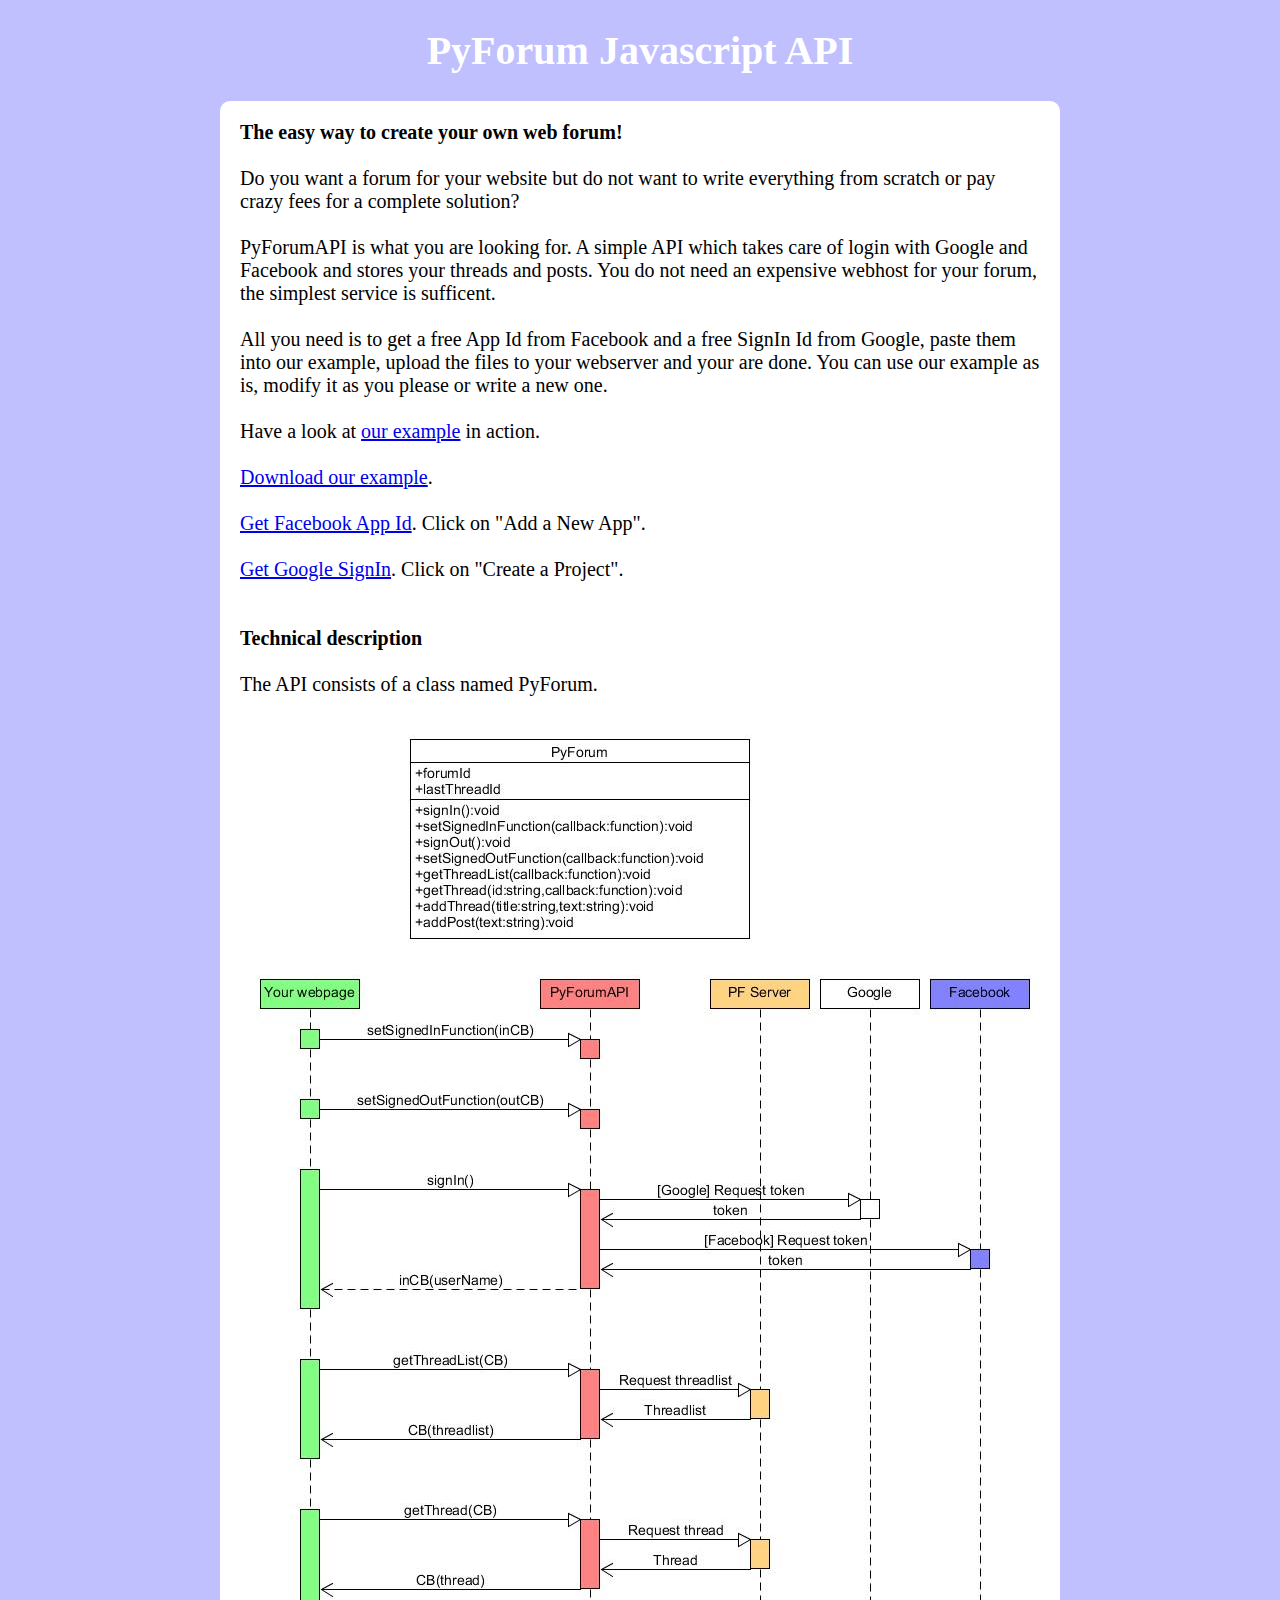
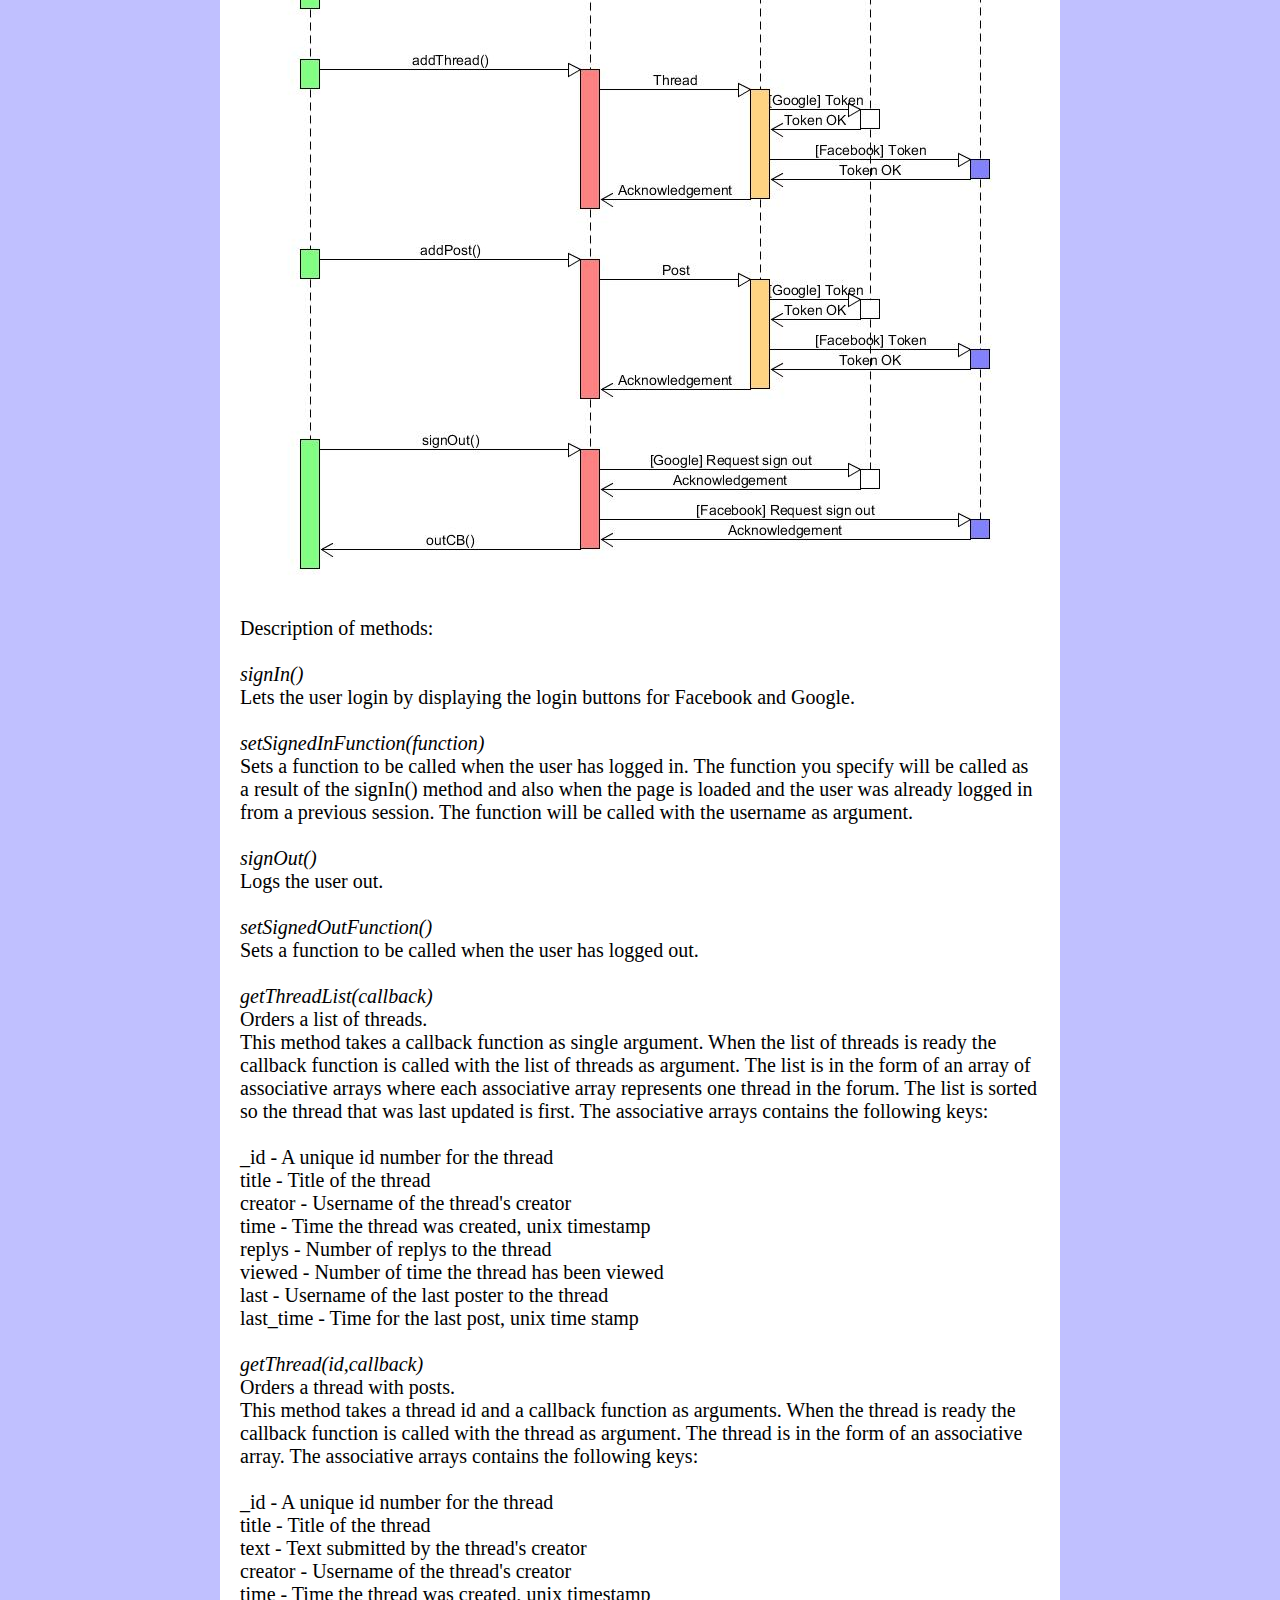
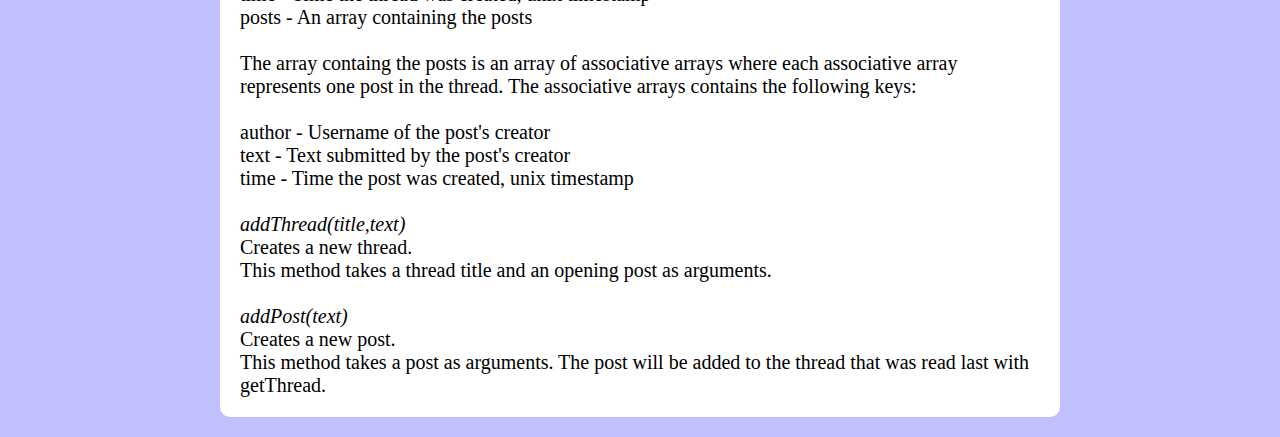
<file: index.html>
<!DOCTYPE html>

<html lang = "en">
   
<head>
	<title>PyForumAPI</title>
	<meta name="viewport" content="width=device-width, user-scalable=no, initial-scale=1.0, maximum-scale=1.0,  minimum-scale=1.0"> 
	<meta charset='utf-8' />
</head>

<style>
	body {
		background-color:#c0c0ff;
	}

	#main {
		width:90%;
		max-width:800px;
		font-size:20px;
		margin:20px auto;
		padding:20px 20px 20px 20px;
		border-radius:10px;
		background-color:#ffffff;
	}
	
	h1 {
		text-align:center;
		font-size:40px;
		color:#ffffff;
	}
		
</style>


<body>
	<h1>PyForum Javascript API</h1>
	<div id="main">
		<b>The easy way to create your own web forum!</b><br><br>
		Do you want a forum for your website but do not want to write everything from scratch or pay crazy fees for a complete solution?<br><br>
		PyForumAPI is what you are looking for. A simple API which takes care of login with Google and Facebook and stores your threads and posts.
		You do not need an expensive webhost for your forum, the simplest service is sufficent.<br><br>
		All you need is to get a free App Id from Facebook and a free SignIn Id from Google, paste them into our example, upload the files to your webserver and your are done.
		You can use our example as is, modify it as you please or write a new one.
		<br><br>
		Have a look at <a href="http://nile16.nu/forum/example.html">our example</a> in action.	
		<br><br>
		<a href="pyforum.zip">Download our example</a>.	
		<br><br>
		<a href="https://developers.facebook.com/apps/">Get Facebook App Id</a>. Click on "Add a New App".	
		<br><br>
		<a href="https://console.developers.google.com/projectselector/apis/library">Get Google SignIn</a>. Click on "Create a Project".
		<br><br><br>
		<b>Technical description</b><br><br>
		The API consists of a class named PyForum.<br><br>
		<img src="pyforum.jpg"><br><br>
		Description of methods:<br><br>
		<i>signIn()</i><br>
		Lets the user login by displaying the login buttons for Facebook and Google.<br><br>
		<i>setSignedInFunction(function)</i><br>
		Sets a function to be called when the user has logged in. The function you specify will be called as a result of the signIn() method and 
		also when the page is loaded and the user was already logged in from a previous session. 
		The function will be called with the username as argument.<br><br> 
		<i>signOut()</i><br>
		Logs the user out.<br><br>
		<i>setSignedOutFunction()</i><br>
		Sets a function to be called when the user has logged out.<br><br> 
		<i>getThreadList(callback)</i><br>
		Orders a list of threads.<br>
		This method takes a callback function as single argument. When the list of threads is ready the callback function is called with the list of threads as argument.
		The list is in the form of an array of associative arrays where each associative array represents one thread in the forum. 
		The list is sorted so the thread that was last updated is first. The associative arrays contains the following keys:<br><br>
		_id         - A unique id number for the thread<br>
		title       - Title of the thread<br>
		creator     - Username of the thread's creator<br>
		time        - Time the thread was created, unix timestamp <br>
		replys      - Number of replys to the thread<br>
		viewed      - Number of time the thread has been viewed<br>
		last        - Username of the last poster to the thread<br>
		last_time   - Time for the last post, unix time stamp<br><br>
		<i>getThread(id,callback)</i><br>
		Orders a thread with posts.<br>
		This method takes a thread id and a callback function as arguments. When the thread is ready the callback function is called with the thread as argument.
		The thread is in the form of an associative array. The associative arrays contains the following keys:<br><br>
		_id         - A unique id number for the thread <br>
		title       - Title of the thread <br>
		text        - Text submitted by the thread's creator <br>
		creator     - Username of the thread's creator <br>
		time        - Time the thread was created, unix timestamp  <br>
		posts       - An array containing the posts<br><br>
		The array containg the posts is an array of associative arrays where each associative array represents one post in the thread. 
		The associative arrays contains the following keys:<br><br>
		author      - Username of the post's creator<br>
		text        - Text submitted by the post's creator <br>
		time        - Time the post was created, unix timestamp <br><br>
		<i>addThread(title,text)</i><br>
		Creates a new thread.<br>
		This method takes a thread title and an opening post as arguments.<br><br>
		<i>addPost(text)</i><br>
		Creates a new post.<br>
		This method takes a post as arguments. The post will be added to the thread that was read last with getThread.<br>
	</div>
</body>

<script>
</script>
</html>
</file>
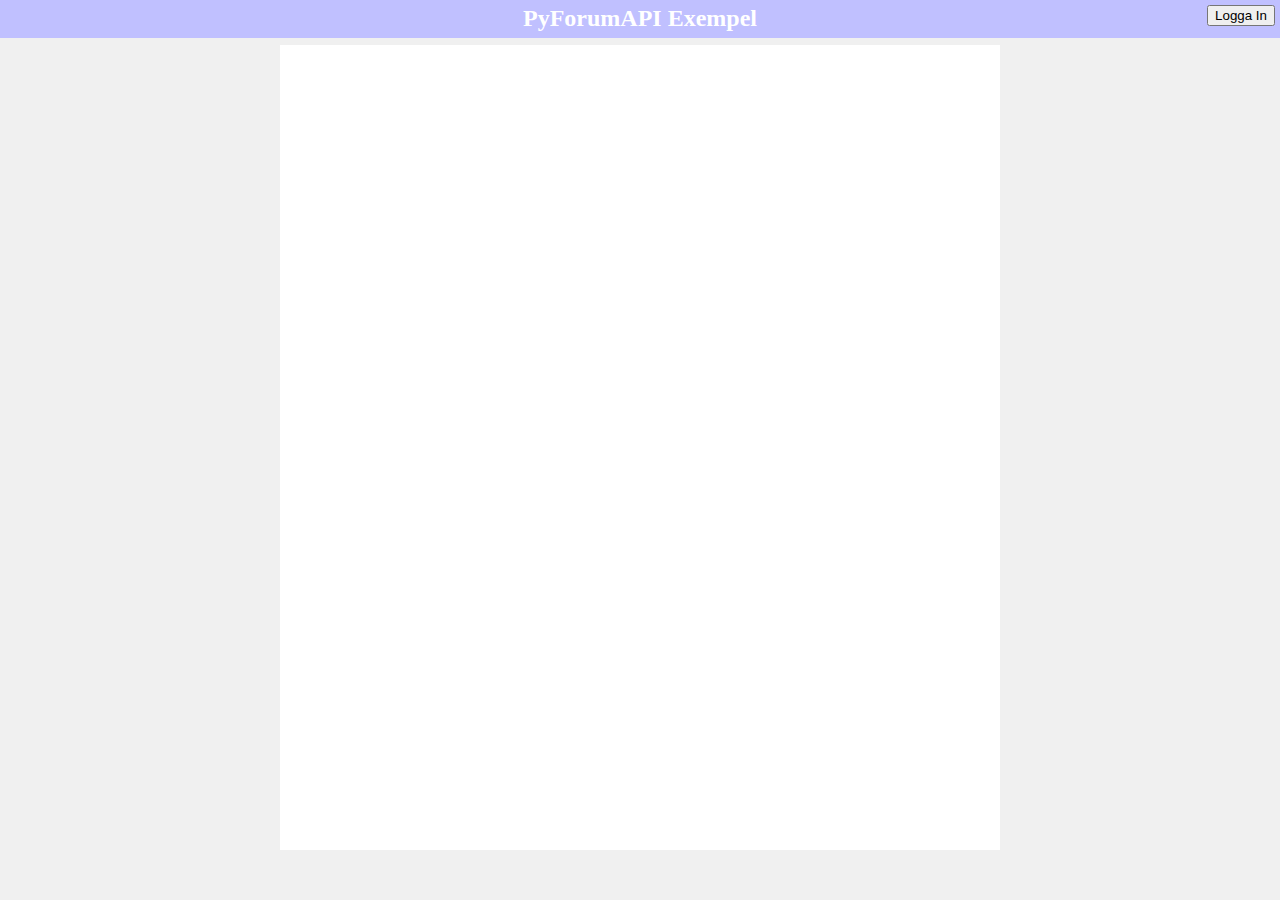
<file: example.html>
<!DOCTYPE html>

<html lang = "en">
   
<head>
	<title>PyForumAPI Exempel</title>
	<meta name="viewport" content="width=device-width, user-scalable=no, initial-scale=1.0, maximum-scale=1.0,  minimum-scale=1.0"> 
	<meta charset='utf-8' />
	<link rel="stylesheet" href="example.css" />
	<script src="http://nile16.nu/forum/pyforum.js"></script>
</head>
  
<body>
	<div id="wrapper">
		<div id="dimmer"></div> <!-- Semi transparent layer used to dim the page and direct attention to the pop-up forms -->
		<div id="header">
			<div id="forumtitle">PyForumAPI Exempel</div>
			<button id="signInButton"  onclick="myForum.signIn(); ">Logga In</button>
			<button id="signOutButton" onclick="myForum.signOut();">Logga Ut</button>
			<div    id="userNameSpace"></div> <!-- Space for the username of logged in user -->
		</div>
		<div id="output"></div> <!-- Area for thread or post list -->
		<div id="createButtonSpace"></div> <!-- Area for buttons -->
		<div id="newPostBox">   <!-- Pop-up form for making a new post -->
			<div class="cancelButton" onclick="closePopUps()">&#x2716</div>
			<textarea           id="postText"     placeholder="Skriv ditt inlägg här" ></textarea>
			<button onclick='addPost()'>Lägg Till Inlägg</button>
		</div>
		<div id="newThreadBox"> <!-- Pop-up form for making a new thread -->
			<div class="cancelButton" onclick="closePopUps()">&#x2716</div>
			<input  type="text" id="threadTitle"   placeholder="Namn på tråden" ><br>
			<textarea           id="threadText"    placeholder="Trådens ämne" ></textarea><br>
			<button onclick='addThread()'>Lägg Till Tråd</button>
		</div>
	</div>
</body>

<script>

	// Micro jquery!!!
	function $(ele){
		return document.getElementById(ele);
	}

	// Create a forum object
	myForum = new PyForum({		forumId  : "wu16",                                                                    // Your pyforum's id
								facebook : "674944756017633",                                                         // Your website's FaceBook App ID
								google   : "397944035490-1ojdlm58ess32m3iigdck8gugopmvng1.apps.googleusercontent.com" // Your website's Google Sign-in ID
							});
	
	// Specify a function to be called when the user have logged in, the username is passed as parameter
	myForum.setSignedInFunction(function(userName){
		$('signInButton').style.display='none';        // Hide log in button
		$('signOutButton').style.display='block';      // Show log out button
		$('createButtonSpace').style.display='block';  // Show buttons for creation of threads and posts
		$('userNameSpace').innerHTML=userName;         // Show username next to logout button
		}
	); 
	
	// Specify a function to be called when the user have logged out
	myForum.setSignedOutFunction(function(){
		$('signInButton').style.display='block';       // Show log in button
		$('signOutButton').style.display='none';       // Hide log out button
		$('createButtonSpace').style.display='none';   // Hide buttons for creation of threads and posts
		$('userNameSpace').innerHTML="";               // Remove username next to logout button
		}
	); 

	// Writes a list of threads to the output div
	function writeThreadList(threadlist){
		// Add a button for creation of a new thread
		$('createButtonSpace').innerHTML="<button onclick='showNewThreadPopUp()'>Skapa Tråd</button>";
		// Clear 
		$('output').innerHTML="";
		// Loop through the thread list line by line and write links to threads in output div 
		for (i=0;i<threadlist.length;i++) {
			$('output').innerHTML+="<b><a href='#' onclick='myForum.getThread(\""+threadlist[i]['_id']+"\",writeThread)' >"+threadlist[i]['title']+"</a></b><br>";
			$('output').innerHTML+="<small>"+threadlist[i]['replys']+" Replies &#x2022 "+threadlist[i]['viewed']+" Views &#x2022 ";
			d = new Date(threadlist[i]['time']*1000);
			$('output').innerHTML+="<small>Created: <i><b>"+threadlist[i]['creator']+"</b></i> "+d.toLocaleDateString()+" "+d.toLocaleTimeString();
			d = new Date(threadlist[i]['last_time']*1000);
			if (threadlist[i]['last']!="") $('output').innerHTML+="<small> &#x2022 Last Post: <i><b>"+threadlist[i]['last']+"</b></i> "+d.toLocaleDateString()+"  "+d.toLocaleTimeString()+"</small>";
			$('output').innerHTML+="<br>";
		}
	}
	
	// Writes a thread with posts to the output div
	function writeThread(thread){
		// Replace any text in the output div with a button used to return to the thread list view
		$('output').innerHTML="<div class='cancelButton' onclick='myForum.getThreadList(writeThreadList)'>&#x2716</div>";
		// Add thread title, text and author name to the output div
		$('output').innerHTML+="<b><headline>"+thread['title']+"</headline></b><p>"+thread['text']+"</p><i>"+thread['creator']+"</i><br><hr>";
		// Loop through the list of posts write the posts one by one to the output div
		for (i=0;i<thread['posts'].length;i++) {
			$('output').innerHTML+="<p>"+thread['posts'][i]['text']+"</p><i>"+thread['posts'][i]['author']+"</i><hr>";
		}
		// Add a button for creation of a new post 
		$('createButtonSpace').innerHTML="<button onclick='showNewPostPopUp()'>Skriv Inlägg</button>";
	}

	function showNewPostPopUp(){
		// "Dims" the whole page by making the dimmer div visible
		$('dimmer').style.display='block';
		// Removes any remaining text from last post
		$('postText').value="";
		// Make the post dialoge visible
		$('newPostBox').style.display='block';
	}

	function showNewThreadPopUp(){
		// "Dims" the whole page by making the dimmer div visible
		$('dimmer').style.display='block';
		// Removes any remaining title and text from last post
		$('threadTitle').value="";
		$('threadText').value="";
		// Make the new thread dialoge visible
		$('newThreadBox').style.display='block';
	}

	function addThread(){
		// Order the creation of a new thread using PyForumAPI's addThread method
		myForum.addThread($('threadTitle').value,$('threadText').value);
		// close pop-up form
		closePopUps();
		// Order an updated list of threads to be sent to writeThreadList function (for output on screen) using PyForumAPI's getThreadList method 
		myForum.getThreadList(writeThreadList);
	}
	
	function addPost(){
		// Order the creation of a new post using PyForum API
		myForum.addPost($('postText').value);
		// close pop-up form
		closePopUps();
		// Order an updated list of posts to be sent to writeThread function (for output on screen) using PyForumAPI's getThread method 
		myForum.getThread('last',writeThread);
	}

	function closePopUps(){
		// Hide the new thread dialoge
		$('newThreadBox').style.display='none';
		// Hide the new post dialoge
		$('newPostBox').style.display='none';
		// Hide the dimmer
		$('dimmer').style.display='none';
	}
	
	// When the page loads, order a list of threads to be sent to writeThreadList function (for output on screen) using PyForumAPI's getThreadList method
	myForum.getThreadList(writeThreadList);

	
</script>
</html>
</file>
<file: example.css>
#wrapper {
		position: absolute;
		z-index:0;
		top:0px; 
		bottom:0px; 
		right:0px; 
		left:0px; 
		background-color:#f0f0f0;
		overflow:hidden; 
	}

	#dimmer {
		position: absolute;
		z-index:3;
		top:0px; 
		bottom:0px; 
		right:0px; 
		left:0px; 
		opacity:0.5;
		background-color:#000000;
		display:none;
	}		
	
	#header {
		position: absolute;
		z-index:1;
		top:0px; 
		right:0px; 
		left:0px;
		height:28px;
		background-color:#c0c0ff;
		padding:5px;
		text-align:center;
	}

	#forumtitle{
		position: absolute;
		z-index:2;
		width:100%;
		max-width:700px;
		height:100%;
		left: 50%;
		margin-right: -50%;
		transform: translate(-50%, 0%);
		font-size: 24px;
		font-weight: bold;
		color:#ffffff;
	}
	
	#createButtonSpace {
		position: absolute;
		z-index:2;
		width:100%;
		max-width:700px;
		bottom:15px; 
		left: 50%;
		margin-right: -50%;
		transform: translate(-50%, 0%);
		padding:5px;
		display:none;
	}

	#output {
		position: absolute;
		z-index:1;
		width:100%;
		max-width:700px;
		top:45px; 
		bottom:50px; 
		left: 50%;
		margin-right: -50%;
		transform: translate(-50%, 0%);
		background-color:#ffffff;
		padding:10px 10px 10px 10px;
		overflow:auto;
	}

	#signOutButton {
		display:none;
	}
	
	#userNameSpace{
			float:right;
			padding:0px 10px 0px 0px;
	}
	
	#newPostBox {
		position: absolute;
		z-index:7;
		top:200px; 
		width:500px;
		left: 50%;
		margin-right: -50%;
		transform: translate(-50%, 0%);
		background-color:#c0c0ff;
		border: none;
		display:none;
		padding:20px;
	}

	#postCreator {
		position:relative;
		width:98%;
		z-index:8; 
		overflow:hidden;
	}

	#postText {
		position:relative;
		width:98%;
		height:100px; 
		z-index:8; 
		resize:none;
		overflow-y: auto;
	}
	
	#newThreadBox {
		position: absolute;
		z-index:7;
		top:200px; 
		width:500px;
		left: 50%;
		margin-right: -50%;
		transform: translate(-50%, 0%);
		background-color:#c0c0ff;
		border: none;
		display:none;
		padding:20px;
	}

	#threadTitle {
		position:relative;
		width:98%;
		z-index:8; 
		overflow:hidden;
	}

	#threadCreator {
		position:relative;
		width:98%;
		z-index:8; 
		overflow:hidden;
	}

	#threadText {
		position:relative;
		width:98%;
		height:100px; 
		z-index:8; 
		resize:none;
		overflow-y: auto;
	}

	button {
		float:right;
		cursor:pointer;
	}

	.cancelButton {
		display:flex;
		justify-content:center;
		align-items:center;
		line-height:100%;
		position:absolute;
		top:0px;
		right:0px;
		width:20px;
		height:20px; 
		z-index:9; 
		overflow:hidden;
		background-color:#dddddd;
		border: none;
		border-radius:50%;
		cursor:pointer;
	}

	
	headline {
		font-size: 130%;
		font-weight: bold;
	}
</file>
